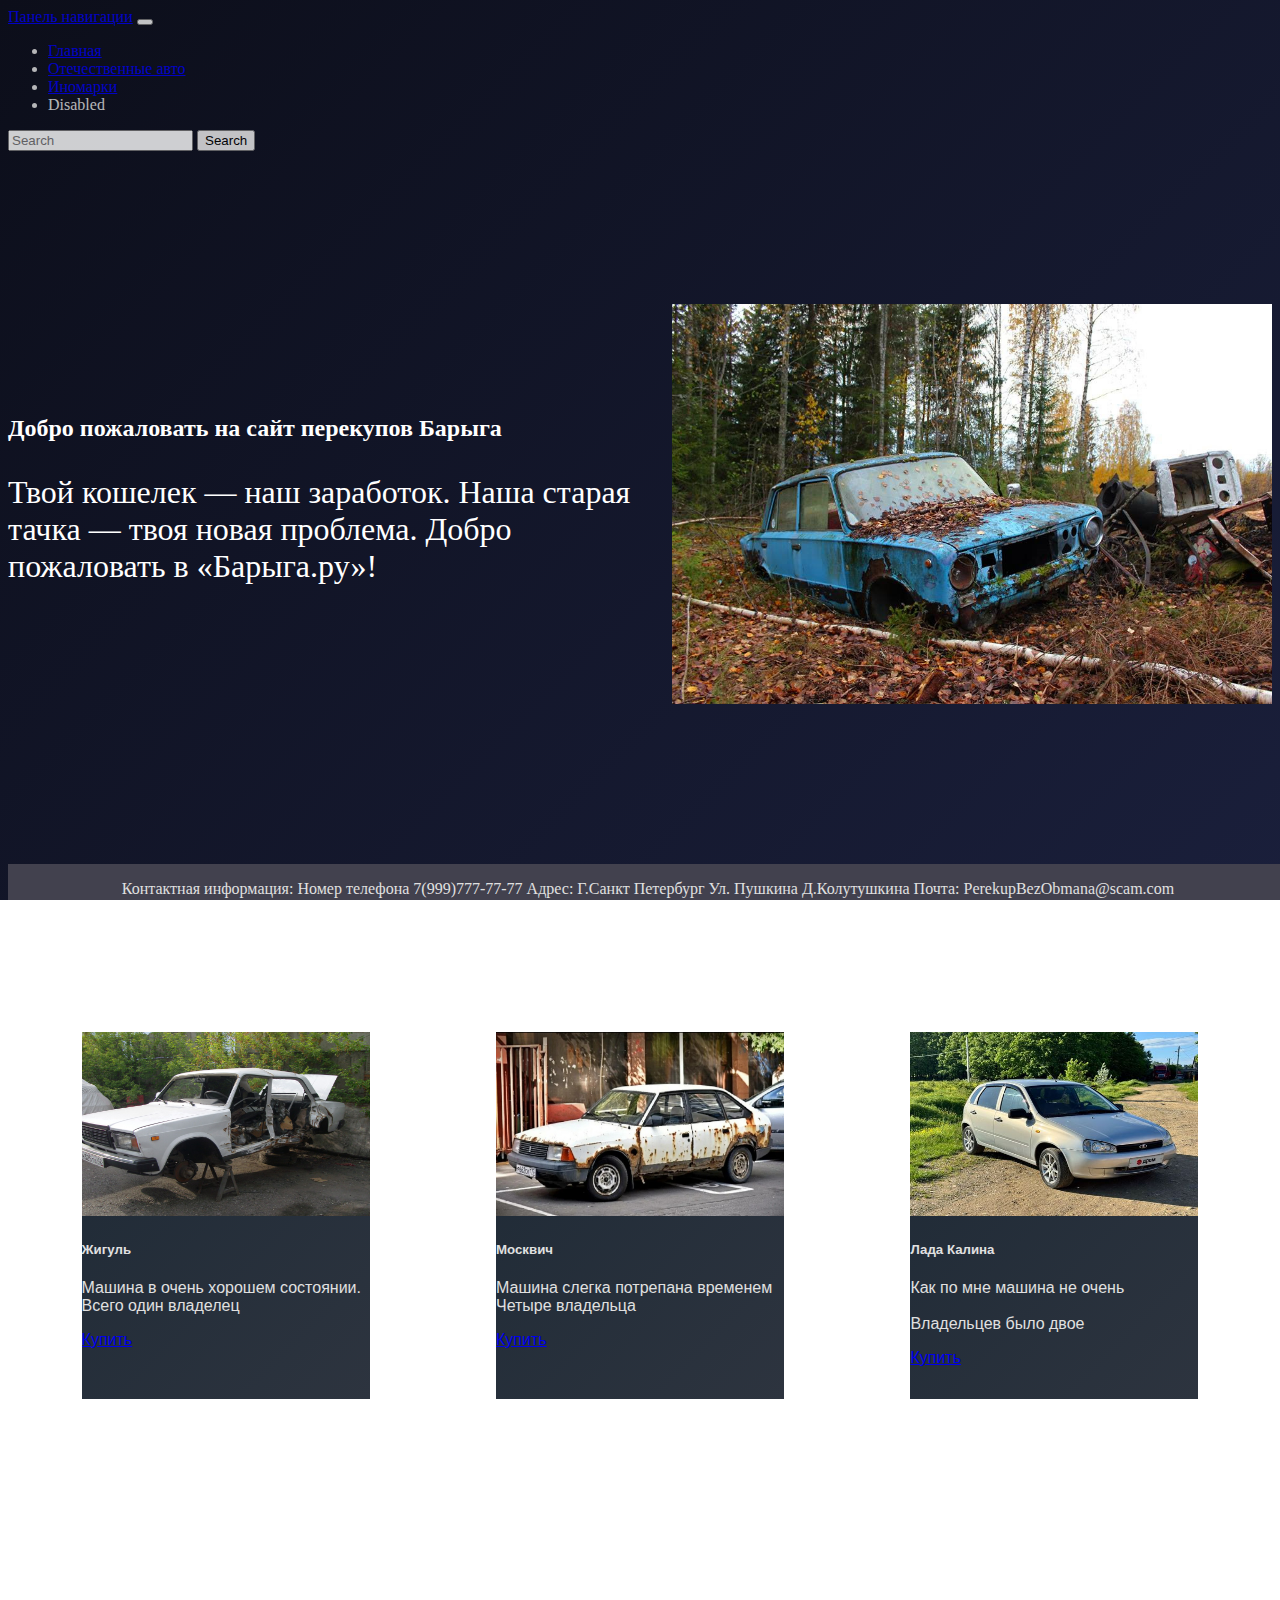
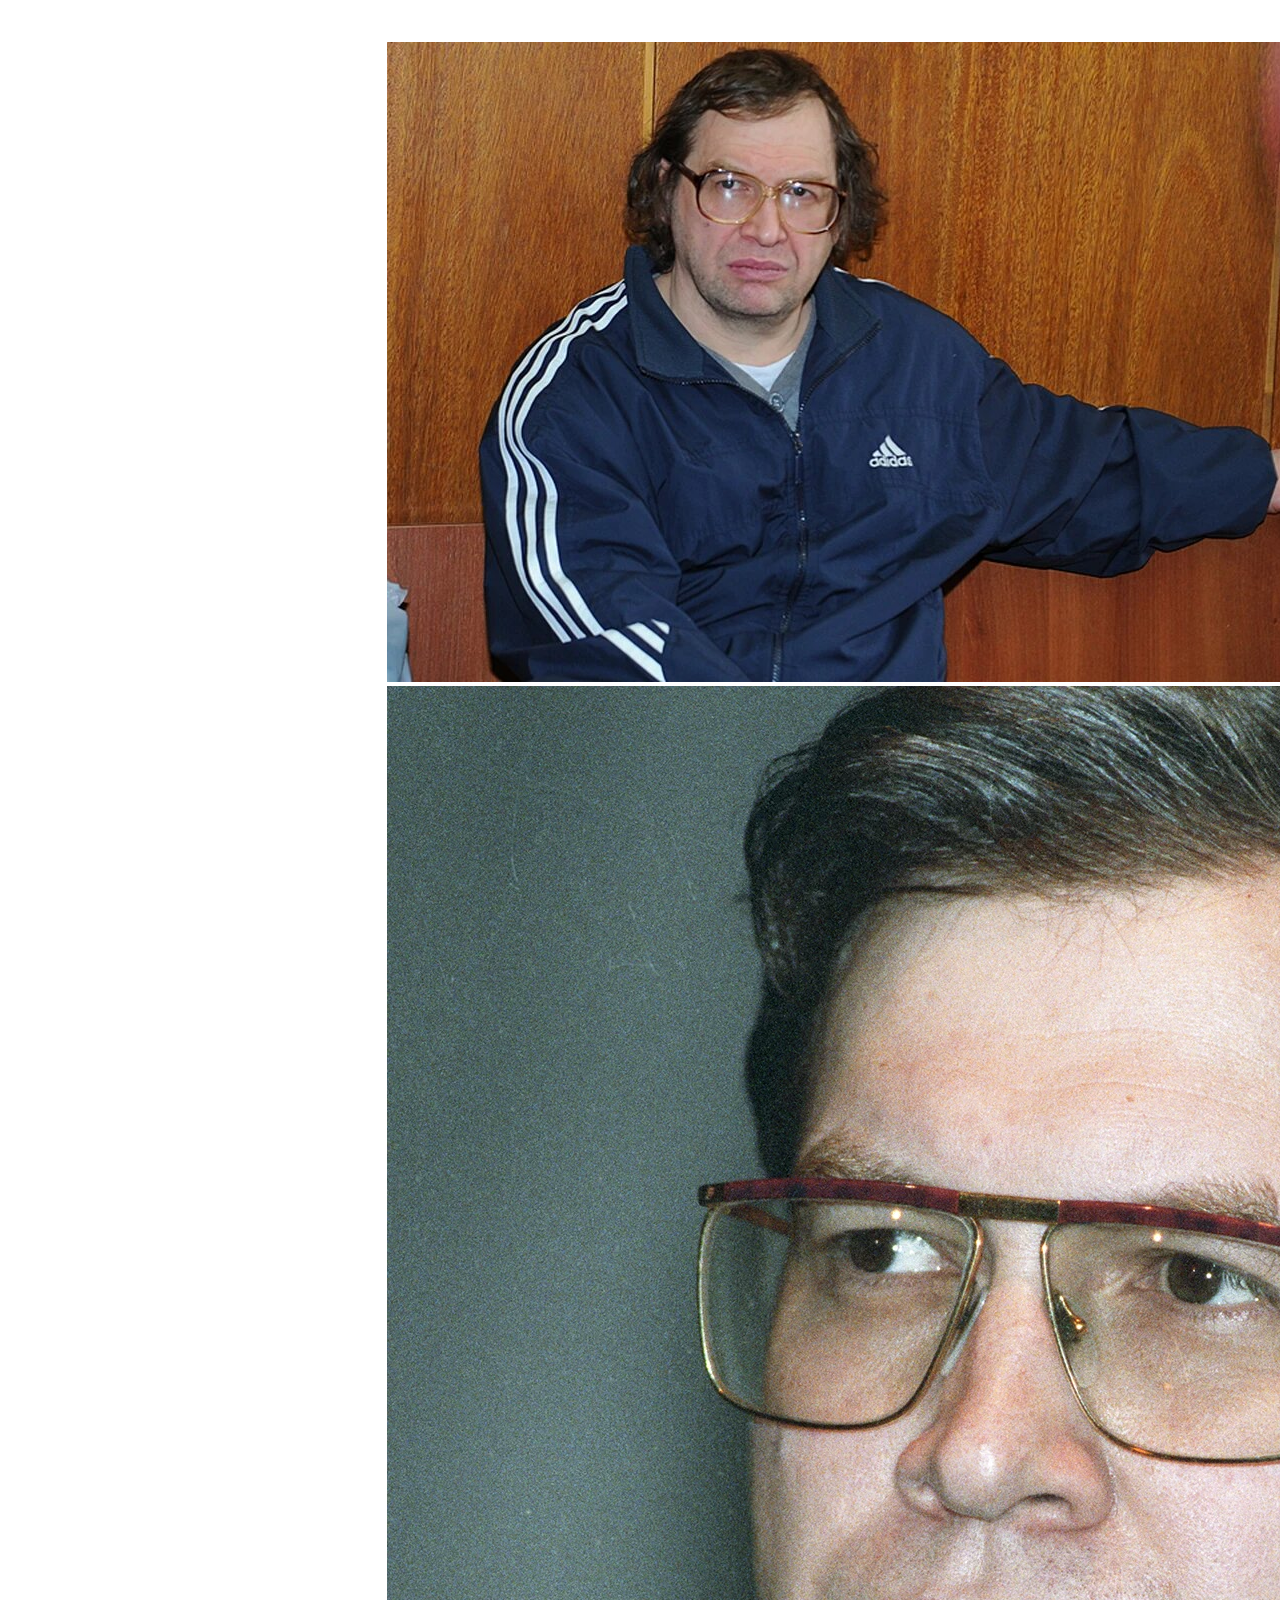
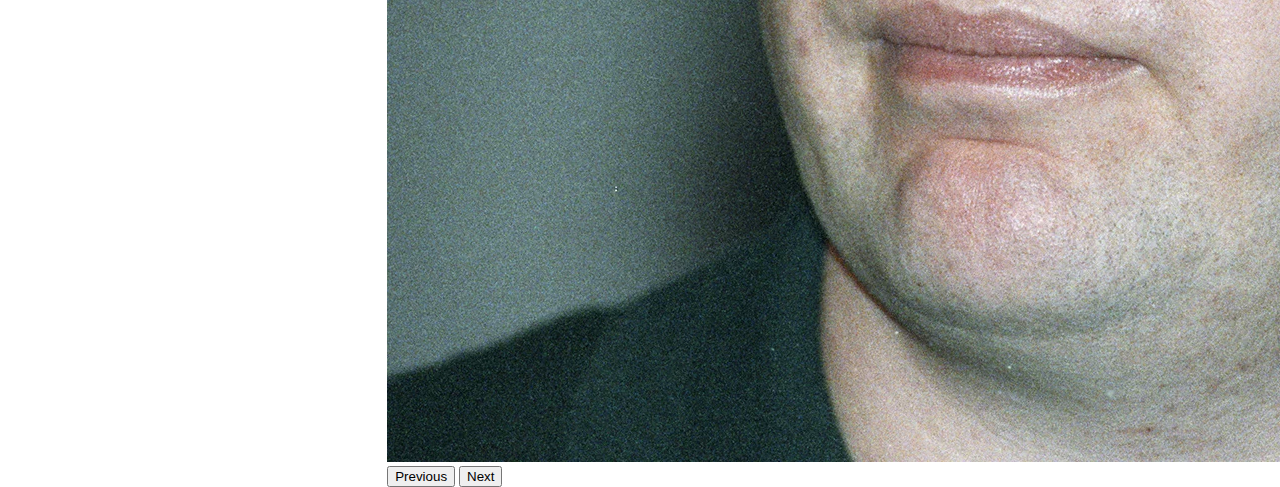
<file: index.html>
<!DOCTYPE html>
<html>

<head>

<link href="https://cdn.jsdelivr.net/npm/bootstrap@5.3.8/dist/css/bootstrap.min.css" rel="stylesheet" integrity="sha384-sRIl4kxILFvY47J16cr9ZwB07vP4J8+LH7qKQnuqkuIAvNWLzeN8tE5YBujZqJLB" crossorigin="anonymous">
<link href="st.css" rel="stylesheet"></link>

</head>

<body>
<script src="https://cdn.jsdelivr.net/npm/bootstrap@5.3.8/dist/js/bootstrap.bundle.min.js" integrity="sha384-FKyoEForCGlyvwx9Hj09JcYn3nv7wiPVlz7YYwJrWVcXK/BmnVDxM+D2scQbITxI" crossorigin="anonymous"></script>
<header>
<nav class="navbar navbar-expand-lg bg-body-tertiary">
  <div class="container-fluid">
    <a class="navbar-brand" href="#">Панель навигации</a>
    <button class="navbar-toggler" type="button" data-bs-toggle="collapse" data-bs-target="#navbarSupportedContent" aria-controls="navbarSupportedContent" aria-expanded="false" aria-label="Toggle navigation">
      <span class="navbar-toggler-icon"></span>
    </button>
    <div class="collapse navbar-collapse" id="navbarSupportedContent">
      <ul class="navbar-nav me-auto mb-2 mb-lg-0">
        <li class="nav-item">
          <a class="nav-link active" aria-current="page" href="#">Главная</a>
        </li>
        <li class="nav-item">
          <a class="nav-link" href="#">Отечественные авто</a>
        </li>
        <li class="nav-item">
          <a class="nav-link" href="#">Иномарки</a>
        </li>
        
        <li class="nav-item">
          <a class="nav-link disabled" aria-disabled="true">Disabled</a>
        </li>
      </ul>
      <form class="d-flex" role="search">
        <input class="form-control me-2" type="search" placeholder="Search" aria-label="Search"/>
        <button class="btn btn-outline-success" type="submit">Search</button>
      </form>
    </div>
  </div>
</nav>
</header>
<section>
<div class="container text-center">  
    <div class="row">
    <div class="col-8"><h2 id="zago">Добро пожаловать на сайт перекупов Барыга</h2>
    <p id="text">Твой кошелек — наш заработок. Наша старая тачка — твоя новая проблема. Добро пожаловать в «Барыга.ру»!</p>
    </div>
    <div class="col-4">
<img src="cars.jpg" width="600" height="400">
    </div>
  </div>
</div> 
</section>

 <div id="spisok">
<div class="card" style="width: 18rem;">
  <img src="1.jpg" class="card-img-top" alt="...">
  <div class="card-body">
    <h5 class="card-title">Жигуль</h5>
    <p class="card-text">Машина в очень хорошем состоянии.<br>Всего один владелец</p>
    <a href="pokupka1.html" class="btn btn-primary">Купить</a>
  </div>
</div>

<div class="card" style="width: 18rem;">
  <img src="2.jpg" class="card-img-top" alt="...">
  <div class="card-body">
    <h5 class="card-title">Москвич</h5>
    <p class="card-text">Машина слегка потрепана временем<br>Четыре владельца</p>
    <a href="#" class="btn btn-primary">Купить</a>
  </div>
</div>

<div class="card" style="width: 18rem;">
  <img src="3.jpg" class="card-img-top" alt="...">
  <div class="card-body">
    <h5 class="card-title">Лада Калина</h5>
    <p class="card-text">Как по мне машина не очень<br><br>Владельцев было двое</p>
    <a href="#" class="btn btn-primary">Купить</a>
  </div>
</div>
 </div>

 <footer>
    <div id="podval">
        <p id="textpodval">Контактная информация:   Номер телефона  7(999)777-77-77     Адрес: Г.Санкт Петербург    Ул. Пушкина     Д.Колутушкина   Почта:  PerekupBezObmana@scam.com</p>
    </div>
 </footer>
<div id="carouselExample" class="carousel slide">
  <div class="carousel-inner">
    <div class="carousel-item active">
      <img src="sergey.jpg" class="d-block w-100" alt="..." id="sergey">
    </div>
    <div class="carousel-item">
      <img src="mavrodi.jpg" class="d-block w-100" alt="...">
    </div>
    
  <button class="carousel-control-prev" type="button" data-bs-target="#carouselExample" data-bs-slide="prev">
    <span class="carousel-control-prev-icon" aria-hidden="true"></span>
    <span class="visually-hidden">Previous</span>
  </button>
  <button class="carousel-control-next" type="button" data-bs-target="#carouselExample" data-bs-slide="next">
    <span class="carousel-control-next-icon" aria-hidden="true"></span>
    <span class="visually-hidden">Next</span>
  </button>
</div>























</body>








</html>
</file>
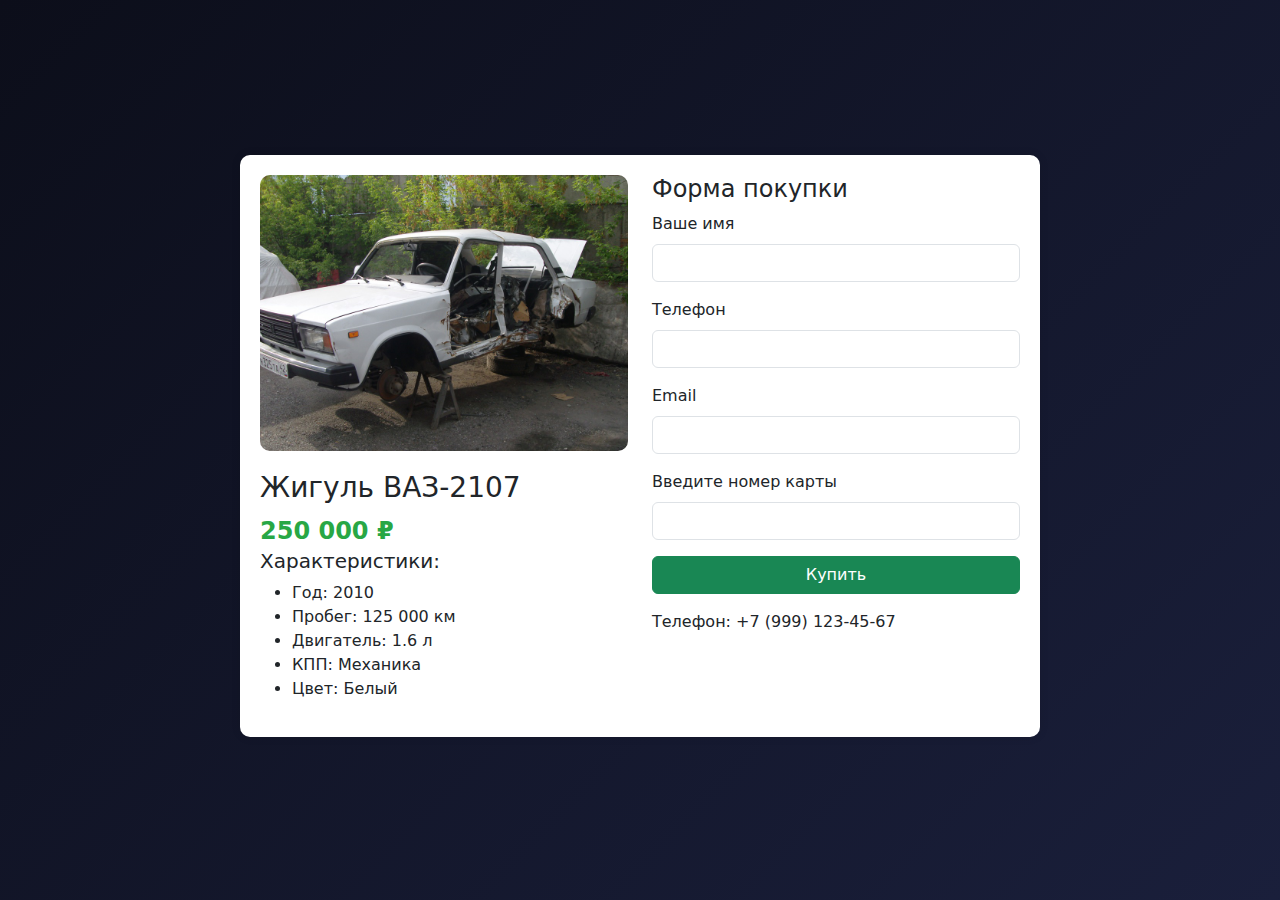
<file: pokupka1.html>
<!DOCTYPE html>
<html lang="ru">
<head>
    <meta charset="UTF-8">
    <meta name="viewport" content="width=device-width, initial-scale=1.0">
    <link href="zhigul.css" rel="stylesheet"></link>
    <title>Покупка Жигуля</title>
    <link href="https://cdn.jsdelivr.net/npm/bootstrap@5.3.0/dist/css/bootstrap.min.css" rel="stylesheet">
    

</head>
<body>

<div class="purchase-container">
    <div class="row">
        <div class="col-md-6">
            <img src="1.jpg" class="car-image" alt="Жигуль">
            <h3>Жигуль ВАЗ-2107</h3>
            <div class="price">250 000 ₽</div>
            
            <h5>Характеристики:</h5>
            <ul>
                <li>Год: 2010</li>
                <li>Пробег: 125 000 км</li>
                <li>Двигатель: 1.6 л</li>
                <li>КПП: Механика</li>
                <li>Цвет: Белый</li>
            </ul>
        </div>

        <div class="col-md-6">
            <h4>Форма покупки</h4>
            
            <form>
                <div class="mb-3">
                    <label class="form-label">Ваше имя</label>
                    <input type="text" class="form-control" required>
                </div>

                <div class="mb-3">
                    <label class="form-label">Телефон</label>
                    <input type="tel" class="form-control" required>
                </div>

                <div class="mb-3">
                    <label class="form-label">Email</label>
                    <input type="email" class="form-control">
                </div>

              <div class="mb-3">
                    <label class="form-label">Введите номер карты</label>
                    <input type="email" class="form-control">
                </div>

                <button type="submit" class="btn btn-success w-100">
                    Купить
                </button>
            </form>

            <div class="mt-3">
                <p> Телефон: +7 (999) 123-45-67</p>
            </div>
        </div>
    </div>
</div>

</body>
</html>
</file>
<file: st.css>
#text {
    font-size:200%;
    color:white;
}
.row {
    position: relative;
    top: 17vh;
    display: flex; 
    align-items: center
}



header {
    opacity: 0.8;
}
#zago {color:white}

/* Темный градиентный фон */
body {
  background: linear-gradient(135deg, #0c0e1a 0%, #1a1f3b 100%);
  color: #e0e0e0;
   background-attachment:fixed;
 
}

#spisok {
    position: relative;
    top: 53vh;
    display: flex;
    gap: 10%;
    justify-content: center;
}
.card {
     background: linear-gradient(135deg, #1d2935 0%, #2d343f 100%);
  
  color: #e0e0e0;
  font-family: 'Segoe UI', Tahoma, Geneva, Verdana, sans-serif;
  position: relative;
  overflow-x: hidden;

  
  
}
.card-img-top {
    height: 50%;
    width: 100%;
}

#podval {
    
position: fixed; 
bottom: 0; width: 100%; height:4vh;
    background-color: rgb(66, 65, 78);
    z-index: 1;

}
#textpodval {text-align: center;
}


#carouselExample {
margin: auto;
width: 40%;
position: relative;
top: 80vh;

}
</file>
<file: zhigul.css>
body {
              background: linear-gradient(135deg, #0c0e1a 0%, #1a1f3b 100%);
  color: #e0e0e0;
   background-attachment:fixed;
            padding: 20px;
        }
        .purchase-container {
            max-width: 800px;
            margin: 0 auto;
            background: white;
            border-radius: 10px;
            box-shadow: 0 0 10px rgba(0,0,0,0.1);
            padding: 20px;
        }
        .car-image {
            width: 100%;
            border-radius: 10px;
            margin-bottom: 20px;
        }
        .price {
            color: #28a745;
            font-size: 24px;
            font-weight: bold;
        }
.purchase-container {
    position: relative;
    top: 15vh;
}
</file>
